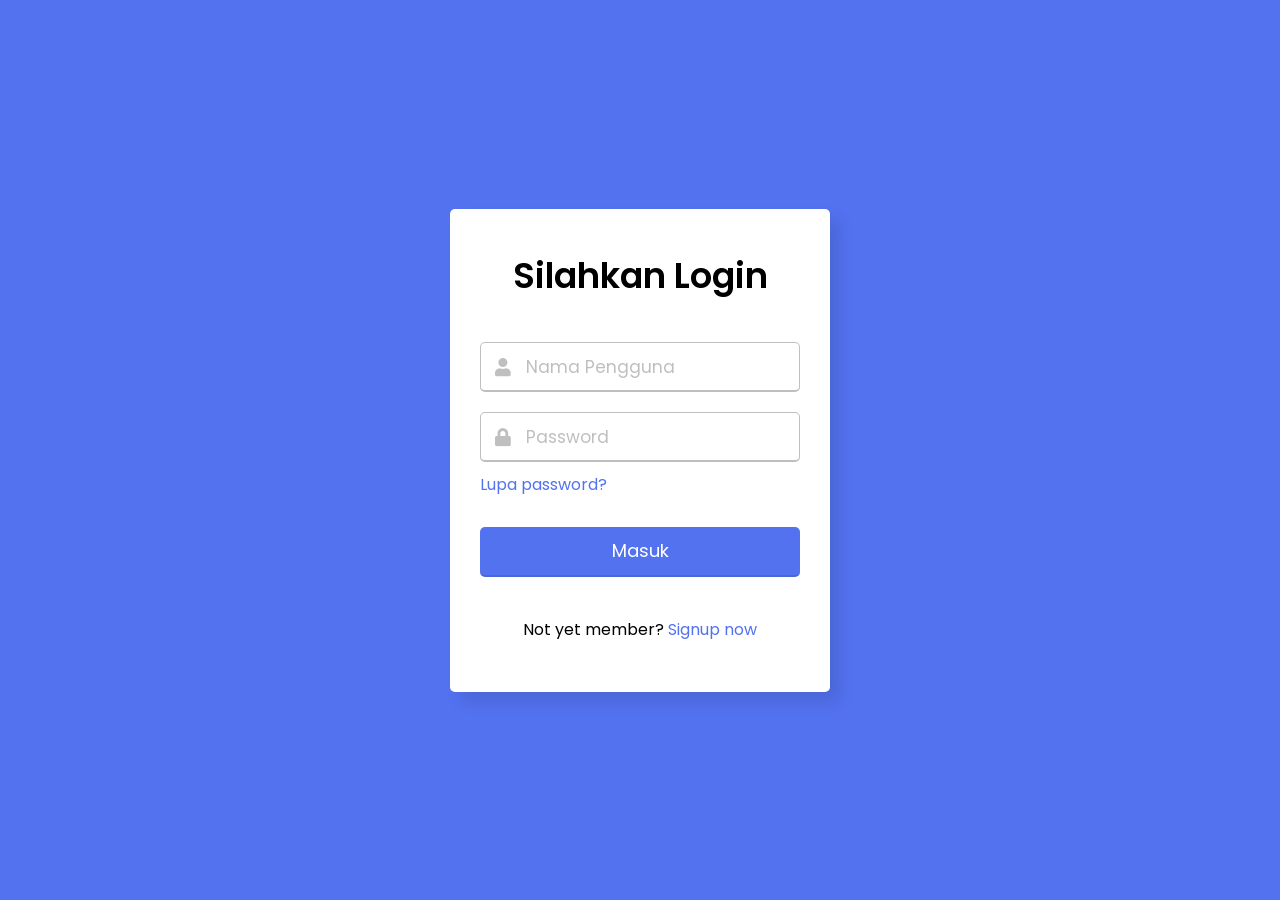
<file: login/index.html>
<!DOCTYPE html>
<!-- Coding By CodingNepal - youtube.com/codingnepal -->
<html lang="id">
<head>
  <meta charset="UTF-8">
  <meta name="viewport" content="width=device-width, initial-scale=1.0">
  <title>Form Login</title>
  <link rel="stylesheet" href="style.css">
  <link rel="stylesheet" href="https://cdnjs.cloudflare.com/ajax/libs/font-awesome/5.15.3/css/all.min.css"/>
</head>
<body>
  <div class="wrapper">
    <header>Silahkan Login</header>
    <form id="loginForm">
      <div class="field username">
        <div class="input-area">
           <input type="text" id="username" placeholder="Nama Pengguna" required>
          <i class="icon fas fa-user"></i>
          <i class="error error-icon fas fa-exclamation-circle"></i>
        </div>
        <div class="error error-txt">Nama pengguna tidak boleh kosong</div>
      </div>
      <div class="field password">
        <div class="input-area">
          <input type="password" id="password" placeholder="Password" required>
          <i class="icon fas fa-lock"></i>
          <i class="error error-icon fas fa-exclamation-circle"></i>
        </div>
        <div class="error error-txt">Password tidak boleh kosong</div>
      </div>
      <div class="pass-txt"><a href="#">Lupa password?</a></div>
      <input type="submit" value="Masuk">
    </form>
    <div class="sign-txt">Not yet member? <a href="register.html">Signup now</a></div>
  </div>

  <script src="script.js"></script>
  <script src="js/login.js"></script>
</body>
</html>
</file>
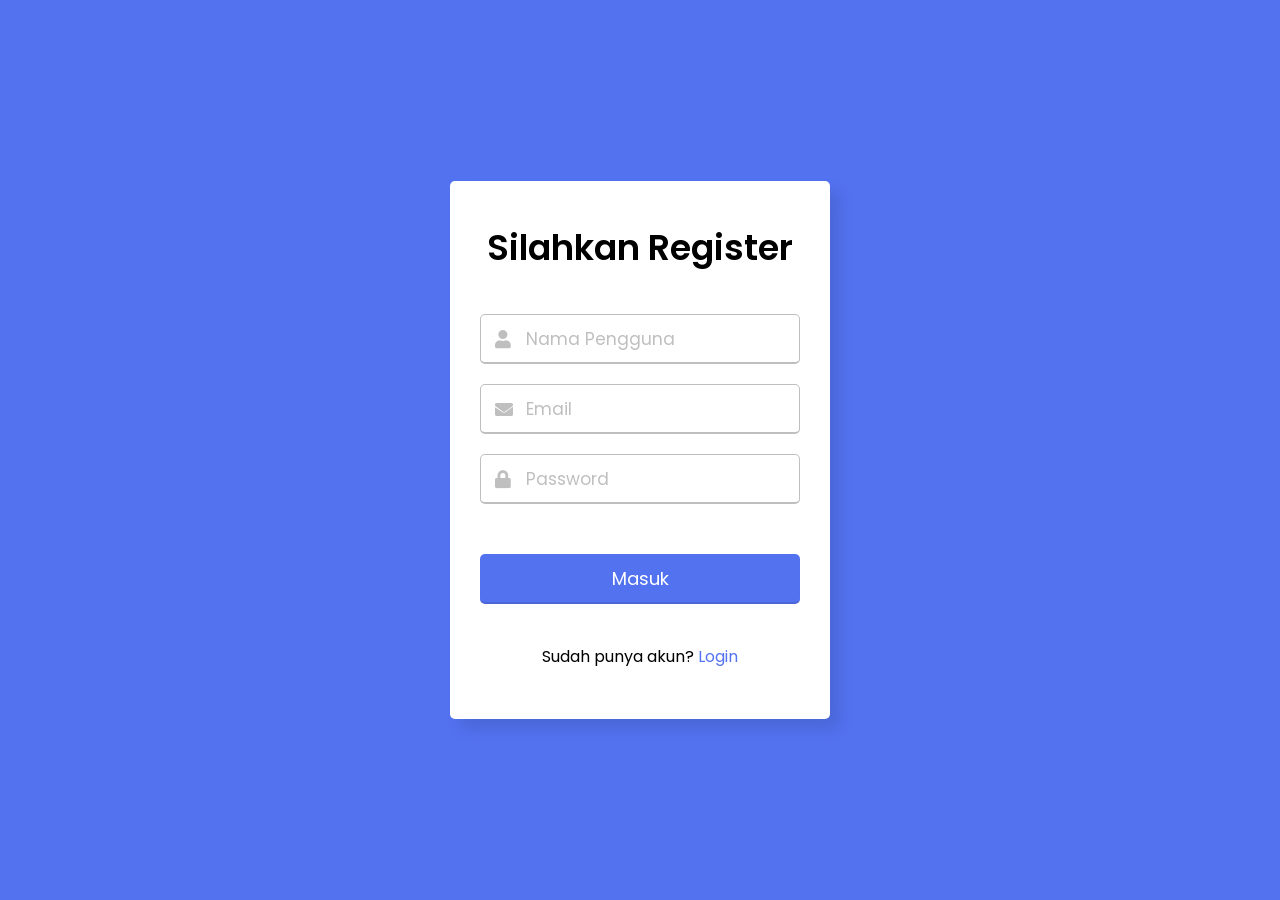
<file: login/register.html>
<!DOCTYPE html>
<!-- Coding By CodingNepal - youtube.com/codingnepal -->
<html lang="id">
<head>
  <meta charset="UTF-8">
  <meta name="viewport" content="width=device-width, initial-scale=1.0">
  <title>Form Register</title>
  <link rel="stylesheet" href="style.css">
  <link rel="stylesheet" href="https://cdnjs.cloudflare.com/ajax/libs/font-awesome/5.15.3/css/all.min.css"/>
</head>
<body>
  <div class="wrapper">
    <header>Silahkan Register</header>
    <form id="registerForm">
      <div class="field username">
        <div class="input-area">
           <input type="text" id="username" placeholder="Nama Pengguna" required>
          <i class="icon fas fa-user"></i>
          <i class="error error-icon fas fa-exclamation-circle"></i>
        </div>
        <div class="error error-txt">Nama pengguna tidak boleh kosong</div>
      </div>

       <div class="field email">
        <div class="input-area">
          <input type="email" id="email" placeholder="Email" required>
          <i class="icon fas fa-envelope"></i>
          <i class="error error-icon fas fa-exclamation-circle"></i>
        </div>
        <div class="error error-txt">Email tidak boleh kosong</div>
      </div>

      <div class="field password">
        <div class="input-area">
          <input type="password" id="password" placeholder="Password" required>
          <i class="icon fas fa-lock"></i>
          <i class="error error-icon fas fa-exclamation-circle"></i>
        </div>
        <div class="error error-txt">Password tidak boleh kosong</div>
      </div>
       <p id="message"></p>
      <input type="submit" value="Masuk">
    </form>
    <div class="sign-txt">Sudah punya akun? <a href="index.html">Login</a></div>
  </div>

  <script src="script.js"></script>
  <script src="js/register.js" defer></script>

</body>
</html>
</file>
<file: login/style.css>
@import url('https://fonts.googleapis.com/css2?family=Poppins:wght@400;500;600&display=swap');
*{
  margin: 0;
  padding: 0;
  box-sizing: border-box;
  font-family: "Poppins", sans-serif;
}
body{
  width: 100%;
  height: 100vh;
  display: flex;
  align-items: center;
  justify-content: center;
  background: #5372F0;
}
::selection{
  color: #fff;
  background: #5372F0;
}
.wrapper{
  width: 380px;
  padding: 40px 30px 50px 30px;
  background: #fff;
  border-radius: 5px;
  text-align: center;
  box-shadow: 10px 10px 15px rgba(0,0,0,0.1);
}
.wrapper header{
  font-size: 35px;
  font-weight: 600;
}
.wrapper form{
  margin: 40px 0;
}
form .field{
  width: 100%;
  margin-bottom: 20px;
}
form .field.shake{
  animation: shake 0.3s ease-in-out;
}
@keyframes shake {
  0%, 100%{
    margin-left: 0px;
  }
  20%, 80%{
    margin-left: -12px;
  }
  40%, 60%{
    margin-left: 12px;
  }
}
form .field .input-area{
  height: 50px;
  width: 100%;
  position: relative;
}
form input{
  width: 100%;
  height: 100%;
  outline: none;
  padding: 0 45px;
  font-size: 18px;
  background: none;
  caret-color: #5372F0;
  border-radius: 5px;
  border: 1px solid #bfbfbf;
  border-bottom-width: 2px;
  transition: all 0.2s ease;
}
form .field input:focus,
form .field.valid input{
  border-color: #5372F0;
}
form .field.shake input,
form .field.error input{
  border-color: #dc3545;
}
.field .input-area i{
  position: absolute;
  top: 50%;
  font-size: 18px;
  pointer-events: none;
  transform: translateY(-50%);
}
.input-area .icon{
  left: 15px;
  color: #bfbfbf;
  transition: color 0.2s ease;
}
.input-area .error-icon{
  right: 15px;
  color: #dc3545;
}
form input:focus ~ .icon,
form .field.valid .icon{
  color: #5372F0;
}
form .field.shake input:focus ~ .icon,
form .field.error input:focus ~ .icon{
  color: #bfbfbf;
}
form input::placeholder{
  color: #bfbfbf;
  font-size: 17px;
}
form .field .error-txt{
  color: #dc3545;
  text-align: left;
  margin-top: 5px;
}
form .field .error{
  display: none;
}
form .field.shake .error,
form .field.error .error{
  display: block;
}
form .pass-txt{
  text-align: left;
  margin-top: -10px;
}
.wrapper a{
  color: #5372F0;
  text-decoration: none;
}
.wrapper a:hover{
  text-decoration: underline;
}
form input[type="submit"]{
  height: 50px;
  margin-top: 30px;
  color: #fff;
  padding: 0;
  border: none;
  background: #5372F0;
  cursor: pointer;
  border-bottom: 2px solid rgba(0,0,0,0.1);
  transition: all 0.3s ease;
}
form input[type="submit"]:hover{
  background: #2c52ed;
}
#message{
  margin-top: 10px;
  text-align: center;
  font-size: 14px;
  font-weight: 500;
}
</file>
